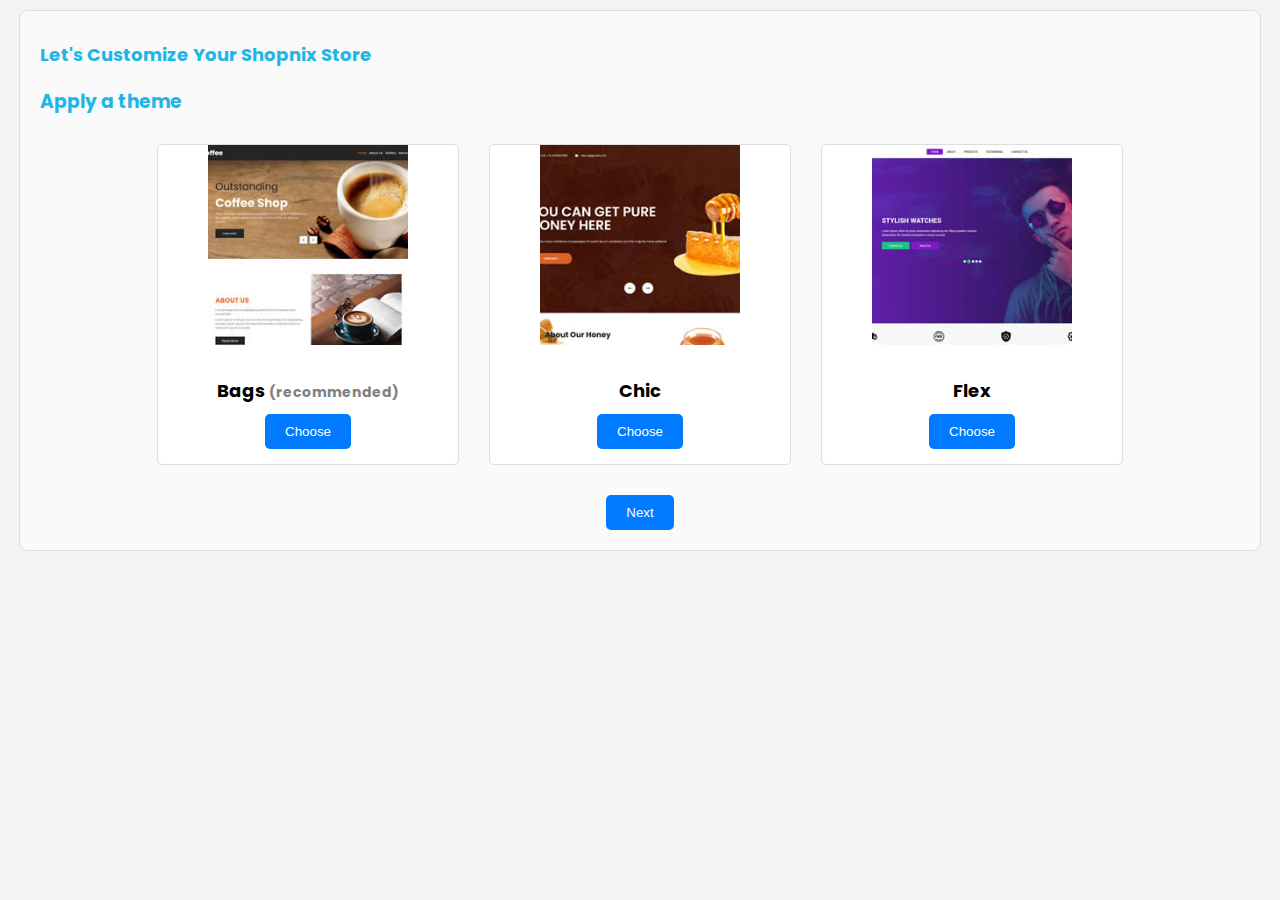
<file: onboarding wizard/index.html>
<!DOCTYPE html>
<html lang="en">
<head>
    <meta charset="UTF-8">
    <meta name="viewport" content="width=device-width, initial-scale=1.0">
    <title>Web Page Clone</title>
    <link rel="stylesheet" href="style1.css">
    <link href='https://fonts.googleapis.com/css?family=Poppins' rel='stylesheet'>
    <style>
    body {
        font-family: 'Poppins';
    }
    </style>
</head>
<body>
    
    <div class="main">
        <div class="custom">
            <h2 id="m">Let's Customize Your Shopnix Store</h2>
            <h3 id="m">Apply a theme</h3>
        </div>
        <div class="container">
            <div class="card">
                <img src="grandcoffeeimg.jpg" alt="Bags" class="image">
                <div class="content">
                    <h2>Bags <span class="recommended">(recommended)</span></h2>
                    <button class="choose-button" onclick="selectCard(this)">Choose</button>
                </div>
            </div>
            <div class="card">
                <img src="honey img.jpg" alt="Chic" class="image">
                <div class="content">
                    <h2>Chic</h2>
                    <button class="choose-button" onclick="selectCard(this)">Choose</button>
                </div>
            </div>
            <div class="card">
                <img src="handtimeimg.jpg" alt="Flex" class="image">
                <div class="content">
                    <h2>Flex</h2>
                    <button class="choose-button" onclick="selectCard(this)">Choose</button>
                </div>
            </div>
        </div>
        <button type="submit" id="next-button">Next</button>
    </div>
   
    
    <script src="script1.js"></script>
</body>
</html>
</file>
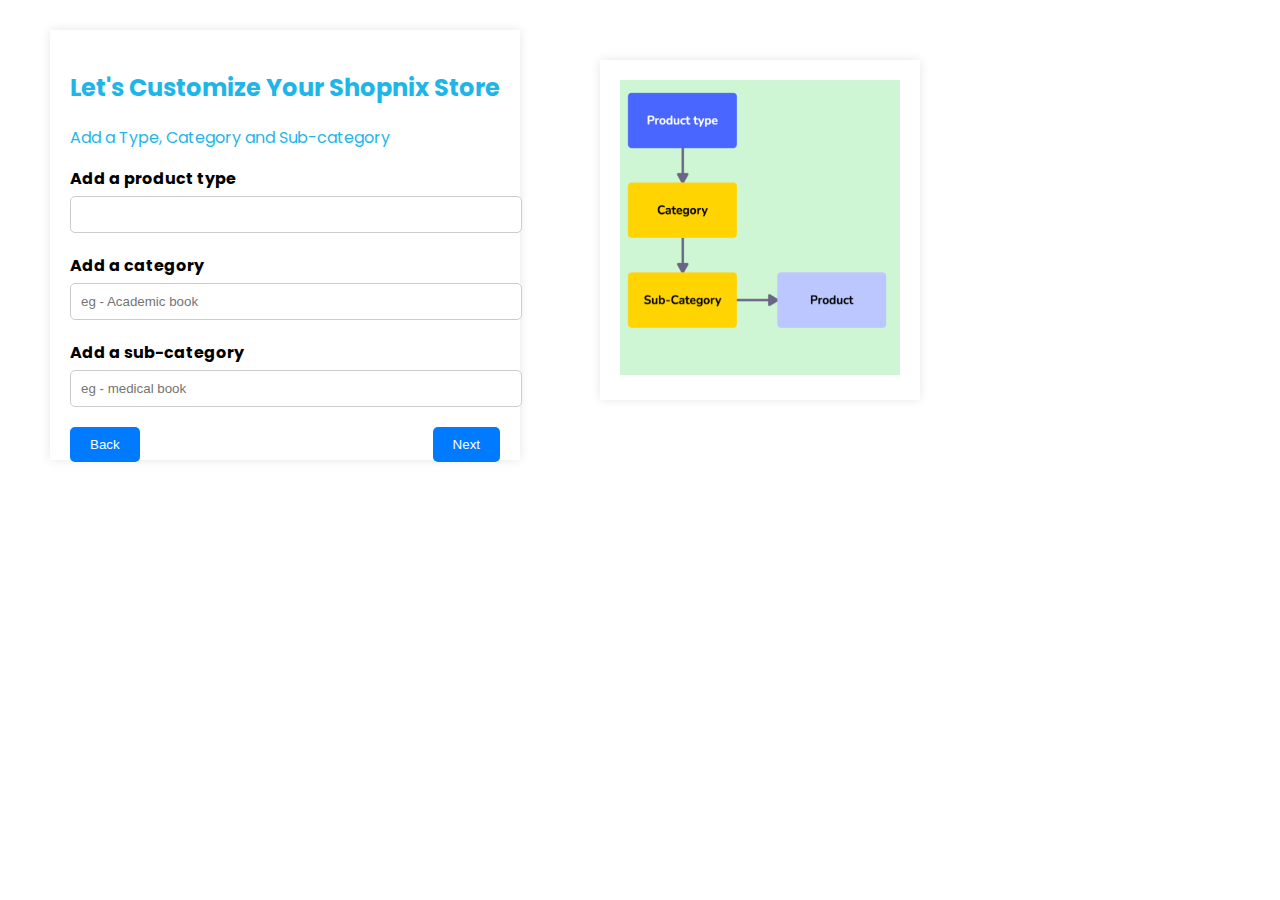
<file: onboarding wizard/page2.html>
<!DOCTYPE html>
<html lang="en">
<head>
    <meta charset="UTF-8">
    <meta name="viewport" content="width=device-width, initial-scale=1.0">
    <title>Add Your First Product</title>
    <link rel="stylesheet" href="style2.css">
    <link href='https://fonts.googleapis.com/css?family=Poppins' rel='stylesheet'>
<style>
body {
    font-family: 'Poppins';
}
</style>
</head>
<body>
        
    </div>
    <div class="container">
      
        <div class="form-container">
            <h2 id="m">Let's Customize Your Shopnix Store</h2>
            <p id="m">Add a Type, Category and Sub-category</p>
            
            <div class="form-group">
                <label for="productType">Add a product type</label>
                <input type="text" id="productType" required>
                <span class="error-message" id="productTypeError">Please enter a product type</span>
            </div>
            
            <div class="form-group">
                <label for="category">Add a category</label>
                <input type="text" id="category" placeholder="eg - Academic book" required>
                <span class="error-message" id="categoryError">Please enter a category</span>
            </div>
            
            <div class="form-group">
                <label for="subCategory">Add a sub-category</label>
                <input type="text" id="subCategory" placeholder="eg - medical book" required>
                <span class="error-message" id="subCategoryError">Please enter a sub-category</span>
            </div>
            
            <div class="buttons">
                <button type="button" id="back-button">Back</button>
                <button class="next"   onclick="goToPage2()" id=" next-button">Next</button>
            </div>
        </div>
        <div class="display-container">
            <div id="productPreview">
                <img id="previewImage" src="img.png" alt="Product Image">
            </div>
        </div>
    </div>
    <script src="script2.js"></script>
</body>
</html>
</file>
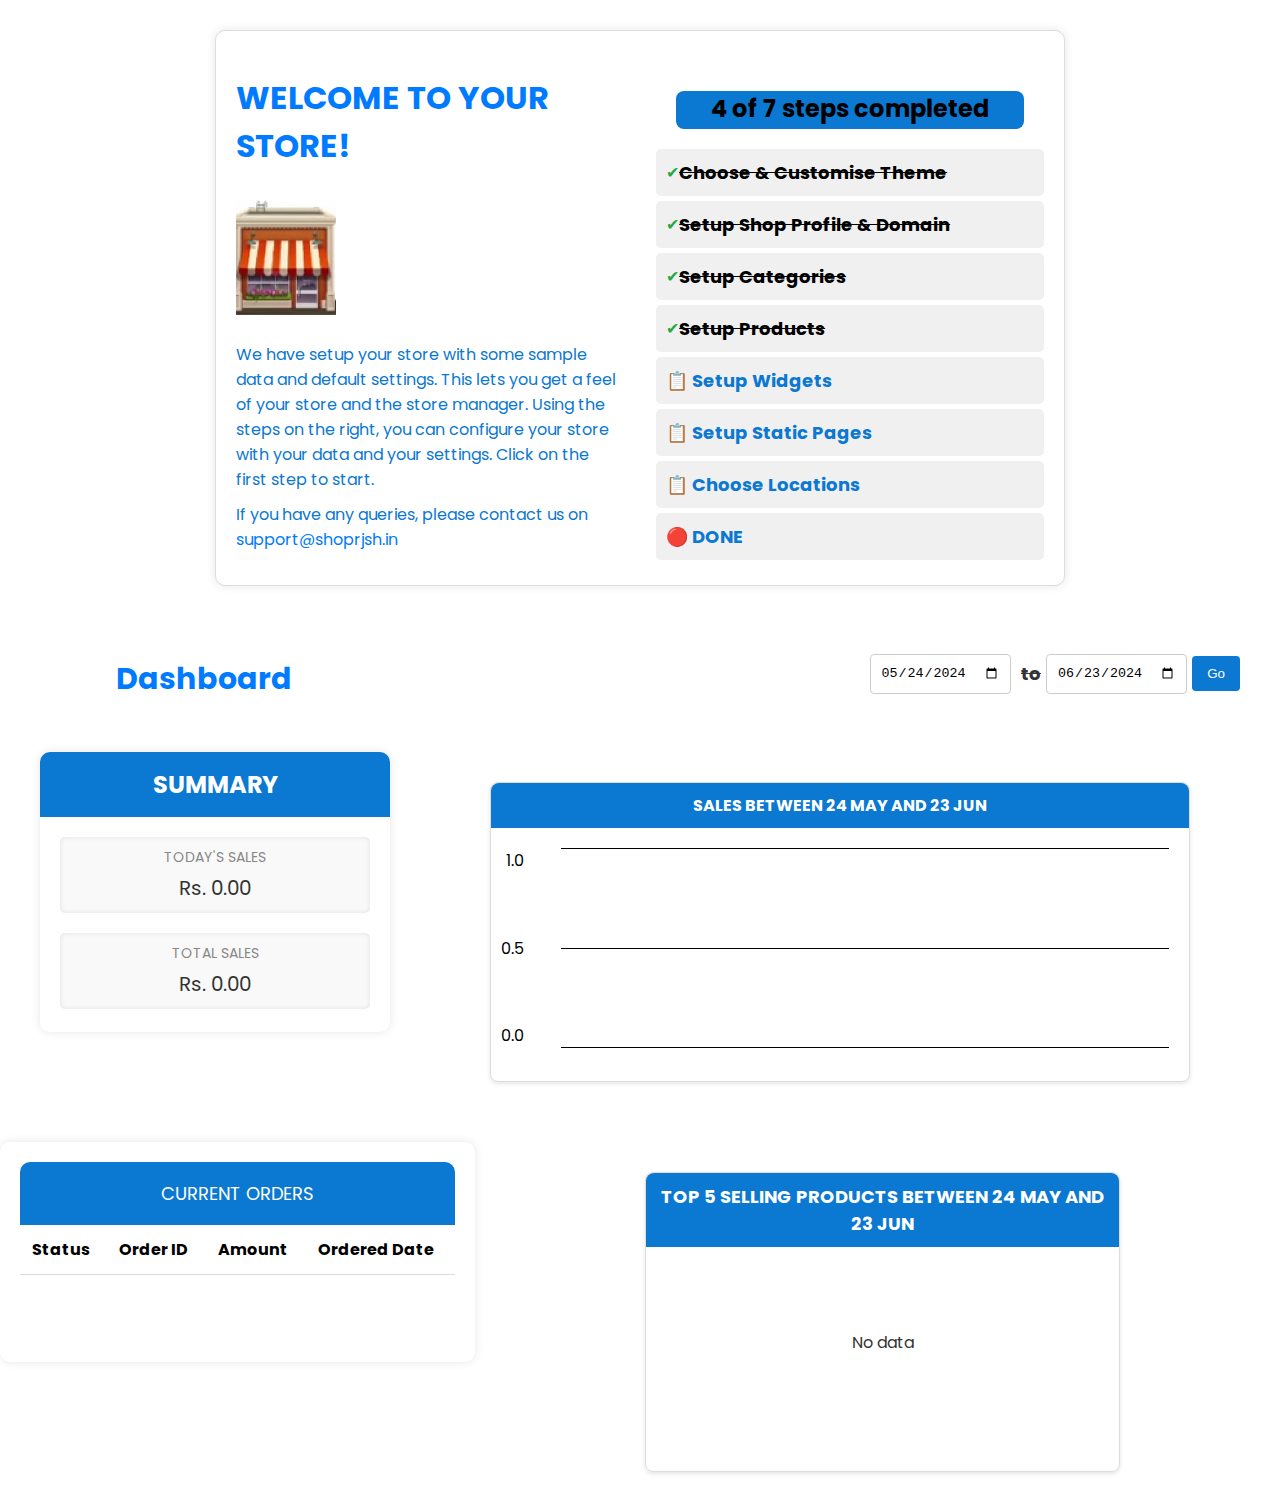
<file: onboarding wizard/page5.html>
<!DOCTYPE html>
<html lang="en">
<head>
    <meta charset="UTF-8">
    <meta name="viewport" content="width=device-width, initial-scale=1.0">
    <title>Responsive Store Setup</title>
    <link rel="stylesheet" href="style5.css">
    <link href='https://fonts.googleapis.com/css?family=Poppins' rel='stylesheet'>
    <style>
    body {
        font-family: 'Poppins';
    }
    </style>
    
</head>
<body>
    <div class="bigcon">
        <div class="container">
            <div class="welcome-message">
                <h1>WELCOME TO YOUR STORE!</h1>
                <img src="middle.png" alt="Store Icon" class="store-icon">
                <p id="ptag">We have setup your store with some sample data and default settings. This lets you get a feel of your store and the store manager. Using the steps on the right, you can configure your store with your data and your settings. Click on the first step to start.</p>
                <p id="ptag">If you have any queries, please contact us on <a href="mailto:support@shoprjsh.in">support@shoprjsh.in</a></p>
            </div>
            <div class="setup-steps">
                   <h2 class="h2tag"> 4 of 7 steps completed</h2>
                <ul>
                    <li class="completed">✔ <span>Choose & Customise Theme</span></li>
                    <li class="completed">✔ <span>Setup Shop Profile & Domain </span></li>
                    <li class="completed">✔ <span>Setup Categories</span></li>
                    <li class="completed">✔ <span>Setup Products</span> </li>
                    <li class="noncompleted">📋 Setup Widgets</li>
                    <li class="noncompleted">📋 Setup Static Pages</li>
                    <li class="noncompleted">📋 Choose Locations</li>
                    <li class="noncompleted">🔴 DONE</li>
                </ul>
            </div>
        </div>
        <div class="dashboard-header">
            <h1 id="dash">Dashboard</h1>
            <div class="date-range">
                <input type="date" id="start-date" value="2024-05-24">
                <span>to</span>
                <input type="date" id="end-date" value="2024-06-23">
                <button id="go-btn">Go</button>
            </div>
        </div>
        <div class="sumi">
             <div class="summary-box">
                 <h2>SUMMARY</h2>
                <div class="sales-box">
                   <p class="sales-title">TODAY'S SALES</p>
                    <p class="sales-amount">Rs. 0.00</p>
                </div>
               <div class="sales-box">
                <p class="sales-title">TOTAL SALES</p>
                <p class="sales-amount">Rs. 0.00</p>
               </div>
              </div>
          <div class="con">
                <div class="header">SALES BETWEEN 24 MAY AND 23 JUN</div>
              <div class="chart">
                <div class="y-axis">
                    <div class="y-label">1.0</div>
                    <div class="y-label">0.5</div>
                    <div class="y-label">0.0</div>
                </div>
                <div class="x-axis">
                    <div class="line" id="line1"></div>
                    <div class="line" id="line2"></div>
                    <div class="line" id="line3"></div>
                </div>
              </div>
            </div>
        </div>
            <div class="middle">
                <div class="current-orders-container">
                    <div class="current-orders-header">CURRENT ORDERS</div>
                    <table class="current-orders-table">
                        <thead>
                            <tr>
                                <th>Status</th>
                                <th>Order ID</th>
                                <th>Amount</th>
                                <th>Ordered Date</th>
                            </tr>
                        </thead>
                        <tbody>
                            <!-- Data rows will be inserted here dynamically -->
                        </tbody>
                    </table>
                </div>
                <div class="conta">
                    <div class="header">
                        <h2>TOP 5 SELLING PRODUCTS BETWEEN 24 MAY AND 23 JUN</h2>
                    </div>
                    <div class="content">
                        <p>No data</p>
                    </div>
                </div>
            </div>
        </div>
        
    </div>
    
</body>
</html>
</file>
<file: onboarding wizard/style1.css>
body {
    font-family: Arial, sans-serif;
    display: flex;
    flex-direction: column;
    align-items: center;
    background-color: #f4f4f4;
    margin: 0;
    padding: 0;
}

#m {
    color: #1eb6e8;
    text-align: start;
}

.container {
    display: flex;
    gap: 10px;
    flex-wrap: wrap;
    justify-content: center;
    margin-top: 10px;
    width: 100%;
}

.card {
    background-color: white;
    border: 1px solid #ddd;
    border-radius: 5px;
    overflow: hidden;
    width: 100%;
    max-width: 300px;
    text-align: center;
    margin: 10px;
}

.image {
    height: 200px;
    width: 200px;
    object-fit: cover;
    margin: 0 auto;
}

.content {
    padding: 15px;
}

h2 {
    font-size: 18px;
    margin: 10px 0;
}

.recommended {
    font-size: 14px;
    color: gray;
}

.choose-button {
    background-color: #007bff;
    color: white;
    border: none;
    padding: 10px 20px;
    cursor: pointer;
    border-radius: 5px;
    transition: background-color 0.3s ease;
    position: relative;
}

.choose-button:hover {
    background-color: #0056b3;
}

.choose-button.checked {
    background-color: green;
}

.choose-button.checked::after {
    content: "\2713";
    font-size: 16px;
    position: absolute;
    left: 50%;
    top: 50%;
    transform: translate(-50%, -50%);
}

#next-button {
    margin-top: 20px;
    background-color: #007bff;
    color: white;
    border: none;
    padding: 10px 20px;
    cursor: pointer;
    border-radius: 5px;
    transition: background-color 0.3s ease;
    margin-left: auto;
    margin-right: auto;
    display: block;
}

#next-button:hover {
    background-color: #0056b3;
}

.main {
    margin: 10px;
    padding: 20px;
    border: 1px solid #ddd;
    border-radius: 8px;
    background-color: #fafafa;
    width: 100%;
    max-width: 1200px;
    height: auto;
}

/* Media Queries for Responsiveness */
@media (max-width: 768px) {
    .container {
        flex-direction: column;
        align-items: center;
    }

    .card {
        width: 100%;
        max-width: 500px;
    }

    .image {
        height: auto;
        width: 100%;
        max-width: 300px;
    }

    .main {
        padding: 10px;
    }
}

@media (max-width: 480px) {
    .card {
        width: 100%;
    }

    .image {
        height: auto;
        width: 100%;
    }

    .choose-button {
        padding: 10px;
        font-size: 14px;
    }

    #next-button {
        width: 100%;
        padding: 15px;
    }

    .main {
        padding: 5px;
    }
}
</file>
<file: onboarding wizard/style2.css>
body {
    font-family: Arial, sans-serif;
    margin: 0;
    padding: 0;
    box-sizing: border-box;
}
.container {
    display: flex;
    justify-content: space-between;
    /* margin-left: 40px; */
}
.form-container {
    /* width: 30%; */
    height: 390px;
    width: px;
    background: #fff;
    padding: 20px;
    box-shadow: 0 0 10px rgba(0, 0, 0, 0.1);
    margin-top: 30px;
    margin-left: 50px;
    
}
.display-container{

    height: 300px;
    width: px;
    background: #fff;
    padding: 20px;
    box-shadow: 0 0 10px rgba(0, 0, 0, 0.1);
    margin-top: 20px;
    margin-right: 360px;
    margin-top: 60px;
}
#productPreview {
    text-align: center;
}

#productPreview img {
    
    height: 295px;
    width: 280px;  
}
#m{
    color: #1eb6e8;
 }
 label{
    font-weight: bold;
}
.hidden { display: none; }
.error { border: 1px solid red; }
.error-message { color: red; font-size: 12px; display: none; }
.form-group {
    margin-bottom: 20px;
}
.form-group label {
    display: block;
    margin-bottom: 5px;
}
.form-group input {
    width: 100%;
    padding: 10px;
    border: 1px solid #ccc;
    border-radius: 5px;
}
.form-group input.error {
    border-color: red;
}
.buttons {
    display: flex;
    justify-content: space-between;
}
.buttons button {
    padding: 10px 20px;
    border: none;
    border-radius: 5px;
    background-color: #007bff;
    color: #fff;
    cursor: pointer;
}
.buttons button:disabled {
    background-color: #ccc;
}

#back-button:hover {
    background-color: #0056b3;
}
.next:hover:hover{
    background-color: #0056b3;
}
</file>
<file: onboarding wizard/style5.css>
* {
    margin: 0;
    padding: 0;
    box-sizing: border-box;
}

.container {
    display: flex;
    flex-direction: column;
    align-items: center;
    background-color: #fff;
    border: 1px solid #ddd;
    border-radius: 10px;
    box-shadow: 0 0 10px rgba(0, 0, 0, 0.1);
    padding: 20px;
    max-width: 850px;
    margin: 30px auto;
}

.welcome-message {
    text-align: center;
}

.store-icon {
    width: 100px;
    height: auto;
    margin: 20px 0;
}

.h2tag {
    background-color: #0b78d1;
    border-radius: 8px;
    text-align: center;
    margin: 20px;
    height: 38px;
}

h1 {
    color: #007bff;
    margin: 20px 0;
    margin-bottom: 10px;
}

p {
    color: #666;
    margin-bottom: 10px;
}

.setup-steps {
    margin-top: 20px;
    width: 100%;
}

ul {
    list-style: none;
    padding-left: 0;
}

li {
    background-color: #f0f0f0;
    padding: 10px;
    margin-bottom: 5px;
    border-radius: 5px;
    display: flex;
    align-items: center;
}

#ptag {
    color: #0b78d1;
}

.completed {
    color: #28a745;
}

span {
    text-decoration: line-through;
    color: black;
    font-size: 18px;
    font-weight: bold;
}

.noncompleted {
    color: #0b78d1;
    font-size: 18px;
    font-weight: bold;
}

a {
    color: #007bff;
    text-decoration: none;
}

a:hover {
    text-decoration: underline;
}

/* Responsive Design */
@media (min-width: 600px) {
    .container {
        flex-direction: row;
        justify-content: space-between;
    }

    .welcome-message,
    .setup-steps {
        width: 48%;
    }

    .welcome-message {
        text-align: left;
    }
}

.dashboard-header {
    display: flex;
    justify-content: space-between;
    align-items: center;
    padding: 20px;
    background-color: #fff;
    margin: 20px;
}

#dash {
    margin-left: 76px;
    font-size: 30px;
}

.date-range {
    display: flex;
    align-items: center;
}

.date-range input {
    padding: 10px;
    margin-right: 5px;
    border: 1px solid #ccc;
    border-radius: 4px;
}

.date-range span {
    margin: 0 5px;
    color: #333;
}

.date-range button {
    padding: 10px 15px;
    background-color: #0b78d1;
    color: #fff;
    border: none;
    border-radius: 4px;
    cursor: pointer;
}

.date-range button:hover {
    background-color: #0b78d1;
}

.summary-box {
    background: #fff;
    border-radius: 10px;
    box-shadow: 0 0 10px rgba(0, 0, 0, 0.1);
    width: 350px;
    height: 280px;
    text-align: center;
    padding: 20px;
    margin-bottom: 100px;
    margin-left: 40px;
}

.summary-box h2 {
    background-color: #0b78d1;
    color: #fff;
    margin: -20px -20px 20px -20px;
    padding: 15px 0;
    border-top-left-radius: 10px;
    border-top-right-radius: 10px;
}

.sales-box {
    background-color: #f9f9f9;
    margin-bottom: 20px;
    padding: 10px;
    border-radius: 5px;
    box-shadow: inset 0 0 5px rgba(0, 0, 0, 0.1);
}

.sales-title {
    font-size: 14px;
    color: #888;
    margin: 0;
}

.sales-amount {
    font-size: 20px;
    color: #333;
    margin: 5px 0 0 0;
}

.middle,
.sumi {
    display: flex;
    gap: 10px;
    flex-wrap: wrap;
    justify-content: center;
    margin-top: 10px;
}

.con {
    width: 100%;
    max-width: 700px;
    border: 1px solid #ddd;
    border-radius: 8px;
    box-shadow: 0 2px 4px rgba(0, 0, 0, 0.1);
    margin: 30px auto;
    height: 300px;
}

.header {
    background-color: #0b78d1;
    color: white;
    padding: 10px;
    text-align: center;
    font-size: 16px;
    font-weight: bold;
    border-top-left-radius: 8px;
    border-top-right-radius: 8px;
}

.chart {
    padding: 20px;
    position: relative;
}

.y-axis {
    position: absolute;
    left: 10px;
    top: 20px;
    bottom: 20px;
    display: flex;
    flex-direction: column;
    justify-content: space-between;
}

.y-label {
    text-align: right;
}

.x-axis {
    margin-left: 50px;
    height: 200px;
    position: relative;
    border-bottom: 1px solid #000;
}

.line {
    position: absolute;
    left: 0;
    right: 0;
    height: 1px;
    background-color: #000;
}

#line1 {
    top: 0%;
}

#line2 {
    top: 50%;
}

#line3 {
    top: 100%;
}

.current-orders-container {
    background: #fff;
    border-radius: 10px;
    box-shadow: 0 0 10px rgba(0, 0, 0, 0.1);
    width: 100%;
    max-width: 475px;
    height: 220px;
    text-align: center;
    padding: 20px;
    margin-bottom: 100px;
}

.current-orders-header {
    background-color: #0b78d1;
    color: white;
    padding: 18px;
    text-align: center;
    font-size: 18px;
    border-top-left-radius: 10px;
    border-top-right-radius: 10px;
}

.current-orders-table {
    width: 100%;
    border-collapse: collapse;
}

.current-orders-table th,
.current-orders-table td {
    padding: 12px;
    text-align: left;
    border-bottom: 1px solid #ddd;
}

.see-more {
    text-align: right;
    padding: 10px;
    color: #00a6d6;
    cursor: pointer;
}

.conta {
    width: 100%;
    max-width: 475px;
    border: 1px solid #ddd;
    border-radius: 8px;
    box-shadow: 0 2px 4px rgba(0, 0, 0, 0.1);
    margin: 30px auto;
    height: 300px;
}

.header {
    background-color: #0b78d1;
    padding: 10px;
    text-align: center;
}

.header h2 {
    color: #fff;
    font-size: 18px;
}

.content {
    display: flex;
    justify-content: center;
    align-items: center;
    height: 200px;
}

.content p {
    color: #333;
    font-size: 16px;
}

/* Responsive Design */
@media (max-width: 600px) {
    .header h2 {
        font-size: 14px;
    }

    .content p {
        font-size: 14px;
    }

    .summary-box, .current-orders-container, .conta {
        width: 90%;
        margin: 20px auto;
    }
}
</file>
